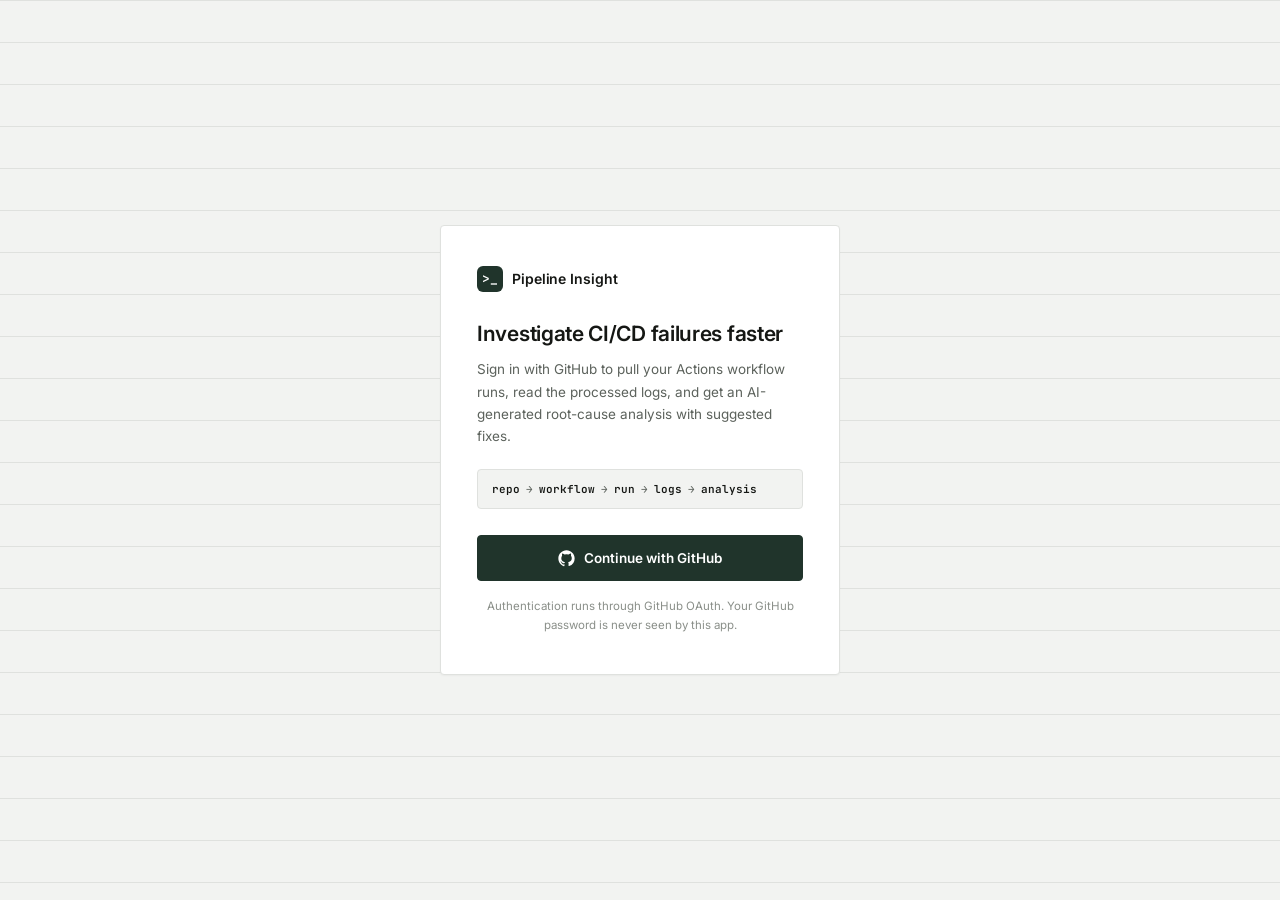
<file: src/main/resources/static/index.html>
<!DOCTYPE html>
<html lang="en">
<head>
<meta charset="UTF-8">
<meta name="viewport" content="width=device-width, initial-scale=1.0">
<title>Pipeline Insight — Sign in</title>
<link rel="preconnect" href="https://fonts.googleapis.com">
<link href="https://fonts.googleapis.com/css2?family=Inter:wght@400;500;600;700&family=JetBrains+Mono:wght@500&display=swap" rel="stylesheet">
<style>
:root{
  --bg:#f2f3f1; --surface:#ffffff; --border:#dfe1de; --border-strong:#c7cac6;
  --ink:#151714; --muted:#5c625c; --faint:#8a8f89;
  --accent:#20342b; --accent-hover:#0f1d16;
  --mono:'JetBrains Mono', ui-monospace, monospace;
}
*{margin:0;padding:0;box-sizing:border-box}
body{
  min-height:100vh; display:flex; align-items:center; justify-content:center;
  background:
    linear-gradient(var(--border) 1px, transparent 1px) 0 0/100% 42px,
    var(--bg);
  font-family:Inter,system-ui,sans-serif; color:var(--ink); padding:24px;
}
.card{
  width:100%; max-width:400px; background:var(--surface);
  border:1px solid var(--border); border-radius:4px;
  box-shadow:0 1px 2px rgba(20,22,19,.04);
  padding:40px 36px;
}
.mark{display:flex; align-items:center; gap:9px; margin-bottom:28px}
.mark-glyph{
  width:26px; height:26px; border-radius:6px; background:var(--accent);
  display:grid; place-items:center; color:#fff; font-family:var(--mono); font-size:13px; font-weight:600;
}
.mark-name{font-size:14px; font-weight:600; letter-spacing:-.1px}

h1{font-size:21px; font-weight:600; letter-spacing:-.3px; line-height:1.35}
.desc{margin-top:10px; color:var(--muted); font-size:13.5px; line-height:1.65}

.flow{
  margin-top:22px; padding:12px 14px; background:var(--bg); border:1px solid var(--border);
  border-radius:4px; font-family:var(--mono); font-size:11px; color:var(--muted);
  display:flex; flex-wrap:wrap; gap:6px; align-items:center;
}
.flow b{color:var(--ink); font-weight:600}

.gh-btn{
  width:100%; height:46px; margin-top:26px; border:1px solid var(--accent);
  border-radius:4px; background:var(--accent); color:#fff; cursor:pointer;
  font-family:Inter,sans-serif; font-size:13.5px; font-weight:600;
  display:flex; align-items:center; justify-content:center; gap:9px;
}
.gh-btn:hover{background:var(--accent-hover); border-color:var(--accent-hover)}
.gh-btn svg{width:17px; height:17px}

.note{margin-top:16px; color:var(--faint); font-size:11.5px; line-height:1.6; text-align:center}
</style>
</head>
<body>

<div class="card">
  <div class="mark">
    <div class="mark-glyph">&gt;_</div>
    <div class="mark-name">Pipeline Insight</div>
  </div>

  <h1>Investigate CI/CD failures faster</h1>
  <p class="desc">Sign in with GitHub to pull your Actions workflow runs, read the processed logs, and get an AI-generated root-cause analysis with suggested fixes.</p>

  <div class="flow">
    <b>repo</b> → <b>workflow</b> → <b>run</b> → <b>logs</b> → <b>analysis</b>
  </div>

  <button class="gh-btn" onclick="connectGithub()">
    <svg viewBox="0 0 24 24" fill="currentColor"><path d="M12 .5C5.65.5.5 5.65.5 12c0 5.09 3.29 9.41 7.86 10.94.57.1.78-.25.78-.55 0-.27-.01-1.16-.02-2.1-3.2.7-3.88-1.54-3.88-1.54-.52-1.33-1.28-1.69-1.28-1.69-1.05-.72.08-.71.08-.71 1.16.08 1.77 1.19 1.77 1.19 1.03 1.76 2.71 1.25 3.37.96.1-.75.4-1.25.73-1.54-2.55-.29-5.23-1.28-5.23-5.69 0-1.26.45-2.29 1.19-3.1-.12-.29-.52-1.47.11-3.06 0 0 .97-.31 3.18 1.18a11.1 11.1 0 0 1 5.8 0c2.21-1.5 3.18-1.18 3.18-1.18.63 1.59.23 2.77.11 3.06.74.81 1.19 1.84 1.19 3.1 0 4.42-2.69 5.4-5.25 5.68.41.35.77 1.04.77 2.1 0 1.52-.01 2.75-.01 3.12 0 .3.21.66.79.55A11.51 11.51 0 0 0 23.5 12C23.5 5.65 18.35.5 12 .5z"/></svg>
    Continue with GitHub
  </button>

  <p class="note">Authentication runs through GitHub OAuth. Your GitHub password is never seen by this app.</p>
</div>

<script>
function connectGithub(){
  window.location.href = "/oauth2/authorization/github";
}
</script>
</body>
</html>
</file>
